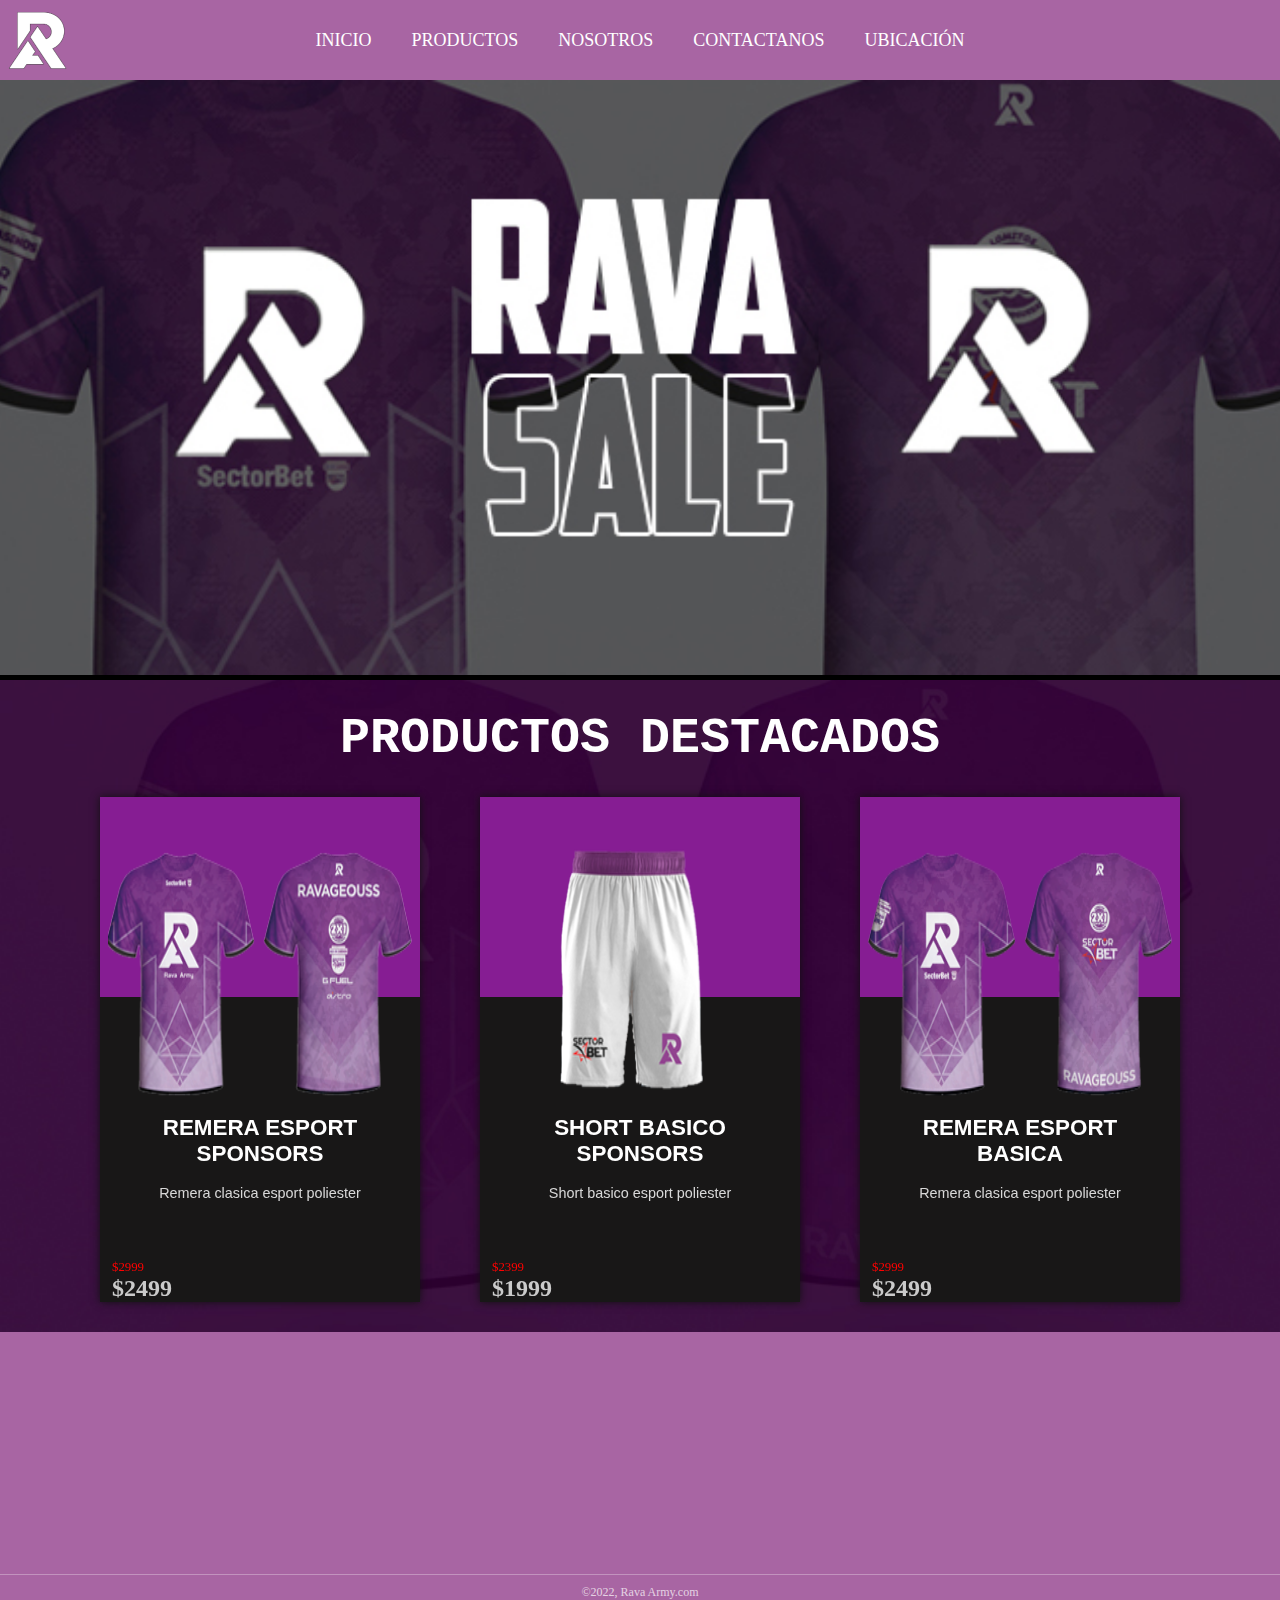
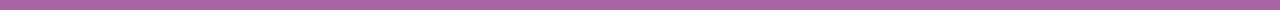
<file: index.html>
<!DOCTYPE html>
<html lang="en">
<head>
    <meta charset="UTF-8">
    <meta http-equiv="X-UA-Compatible" content="IE=edge">
    <meta name="viewport" content="width=device-width, initial-scale=1.0">
    <title>PRUEBA RESPONSIVE</title>
    <link href="https://unpkg.com/aos@2.3.1/dist/aos.css" rel="stylesheet">
    <link rel="stylesheet" href="./assets/style.css">
    <link href="https://cdnjs.cloudflare.com/ajax/libs/font-awesome/5.13.0/css/all.min.css" rel="stylesheet">
</head>

<body class="BodyIndex">
    <nav class="Navbar">
        <input type="checkbox" id="check">
        <label for="check" class="checkbtn">
            <i class="fas fa-bars"></i>
        </label>
        <a href="#" class="enlace">
            <img data-aos="zoom-out" src=".//assets/img/logo-ra-mas-chikito.png" alt="" class="logo">
        </a>
        <ul>
            <li><a class="active" href="./index.html">Inicio</a></li>
            <li><a href="./Pages/Productos.html">Productos</a></li>
            <li><a href="./Pages/Nosotros.html">Nosotros</a></li>
            <li><a href="./Pages/Contactanos.html">Contactanos</a></li>
            <li><a href="./Pages/Ubicación.html">Ubicación</a></li>
        </ul>
    </nav>
    <header class="HeaderIndex"></header>
    
    <main class="MainIndex">
        <h2 class="TituloProductosIndex">PRODUCTOS DESTACADOS</h2>
        <div data-aos="zoom-in" class="ContenedorContenedores">
            <div class="ContenedorProductos">
                <div class="Card Remera1">
                    <img src="./assets/img/remera1paraproductos.png" alt="">
                </div>
                <div class="Informacion">
                    <h1>REMERA ESPORT SPONSORS</h1>
                    <p>Remera clasica esport poliester</p>
                </div>
                <div class="Precio">
                    <div class="BoxPrecio">
                        <span class="Precio1"><strike>$2999</strike></span>
                        <span class="Precio2"><b>$2499</b></span>
                    </div>
                </div>
            </div>
            <div class="ContenedorProductos">
                <div class="Card Short1">
                    <img src="./assets/img/Short1paraproductos.png" alt="">
                </div>
                <div class="Informacion">
                    <h1>SHORT BASICO SPONSORS</h1>
                    <p>Short basico esport poliester</p>
                </div>
                <div class="Precio">
                    <div class="BoxPrecio">
                        <span class="Precio1"><strike>$2399</strike></span>
                        <span class="Precio2"><b>$1999</b></span>
                    </div>
                </div>
            </div>
            <div class="ContenedorProductos">
                <div class="Card Remera2">
                    <img src="./assets/img/remera2paraproductos.png" alt="">
                </div>
                <div class="Informacion">
                    <h1>REMERA ESPORT BASICA</h1>
                    <p>Remera clasica esport poliester</p>
                </div>
                <div class="Precio">
                    <div class="BoxPrecio">
                        <span class="Precio1"><strike>$2999</strike></span>
                        <span class="Precio2"><b>$2499</b></span>
                    </div>
                </div>
            </div>
        </div>
    </main>

    <footer class="Footer">
        <div data-aos="zoom-in" class="FooterContainer">
            <div class="FooterContainerContenido">
                <h3 class="LogoPagina">Rava Army</h3>
                <span class="FooterInfo">+54 3543514092</span>
                <span class="FooterInfo">RavaArmyx@gmail.com</span>
            </div>

            <div class="FooterMenu">
                <div class="FooterContainerContenido">
                    <span class="TituloMenu">Menu</span>
                    <a href="./index.html" class="MenuItemFooter">Inicio</a>
                    <a href="./Pages/Contactanos.html" class="MenuItemFooter">Contactanos</a>
                    <a href="./Pages/Nosotros.html" class="MenuItemFooter">Nosotros</a>
                    <a href="./pages/Productos.html" class="MenuItemFooter">Productos</a>
                    <a href="./pages/Ubicación.html" class="MenuItemFooter">Ubicacion</a>
                </div>
                <div class="FooterContainerContenido">
                    <span class="TituloMenu">Legal</span>
                    <a href="" class="MenuItemFooter">Politicas de privacidad</a>
                    <a href="" class="MenuItemFooter">Cookies</a>
                    <a href="" class="MenuItemFooter">Terminos y condiciones</a>
                </div>
            </div>

            <div class="FooterContainerContenido">
                <span class="TituloMenu">Encontranos en</span>
                <div class="ContenedorRedesSociales">
                    <a href="" class="SocialLink"></a>
                    <a href="" class="SocialLink"></a>
                    <a href="" class="SocialLink"></a>
                </div>
            </div>
        </div>

        <div class="ContenedorCopyright">
            <span class="Copyright">&copy;2022, Rava Army.com</span>
        </div>
    </footer>
    <script src="https://unpkg.com/aos@2.3.1/dist/aos.js"></script>
    <script>
        AOS.init();
      </script>
</body>
</html>
</file>
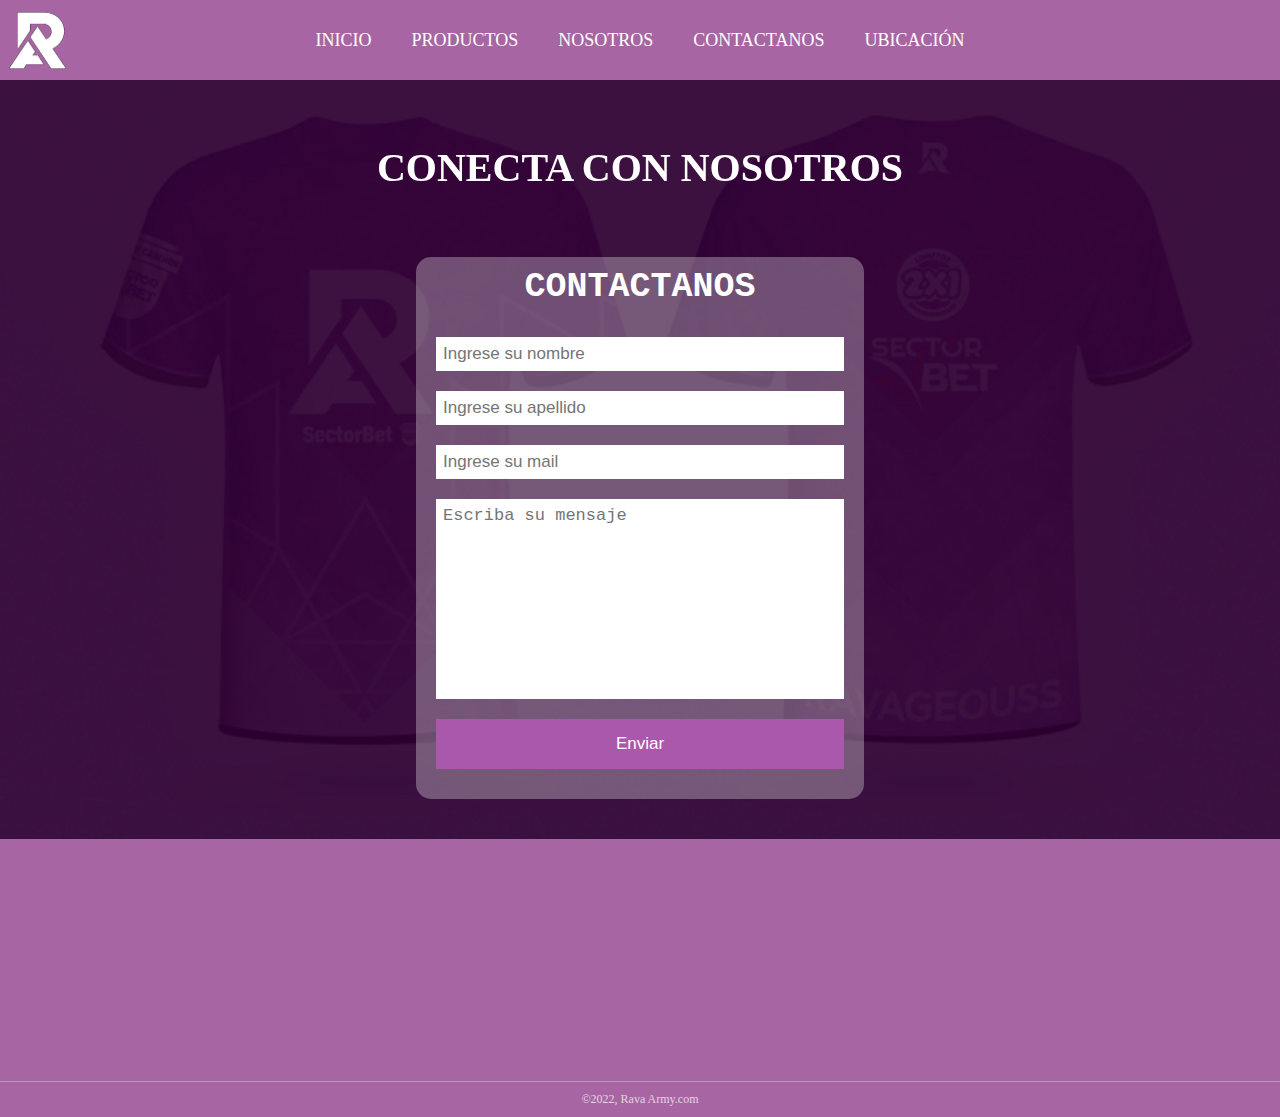
<file: Pages/Contactanos.html>
<!DOCTYPE html>
<html lang="en">
<head>
     <meta charset="UTF-8">
     <meta http-equiv="X-UA-Compatible" content="IE=edge">
     <meta name="viewport" content="width=device-width, initial-scale=1.0">
     <title>PRUEBA RESPONSIVE</title>
     <link href="https://unpkg.com/aos@2.3.1/dist/aos.css" rel="stylesheet">
    <link rel="stylesheet" href="../assets/style.css">
     <link href="https://cdnjs.cloudflare.com/ajax/libs/font-awesome/5.13.0/css/all.min.css" rel="stylesheet">
</head>
<body class="BodyIndex">
    <nav class="Navbar">
        <input type="checkbox" id="check">
        <label for="check" class="checkbtn">
            <i class="fas fa-bars"></i>
        </label>
        <a href="#" class="enlace">
            <img src="../assets/img/logo-ra-mas-chikito.png" alt="" class="logo">
        </a>
        <ul>
            <li><a class="active" href="../index.html">Inicio</a></li>
            <li><a href="./Productos.html">Productos</a></li>
            <li><a href="./Nosotros.html">Nosotros</a></li>
            <li><a href="./Contactanos.html">Contactanos</a></li>
            <li><a href="./Ubicación.html">Ubicación</a></li>
        </ul>
    </nav>
    <header>
    </header>

    <main class="MainIndex">
        <h2 data-aos="fade-right" class="TituloContactanos">CONECTA CON NOSOTROS</h2>
        <div class="ContenedorFormulario">
            <form class="FormularioContacto" action="Contactanos.php" method="post">
                <h2 class="ContactanosText">CONTACTANOS</h2>
                <input type="text" name="Nombre" placeholder="Ingrese su nombre" required>
                <input type="text" name="Apellido" placeholder="Ingrese su apellido" required>
                <input type="text" name="Mail" placeholder="Ingrese su mail" required>
                <textarea name="Mensaje" placeholder="Escriba su mensaje" required></textarea>
                <input class="BotonEnviarForm" type="submit" value="Enviar">
            </form>
        </div>
    </main>

    <aside>

    </aside>

    <footer class="footer">
        <div data-aos="zoom-in" class="FooterContainer">
            <div class="FooterContainerContenido">
                <h3 class="LogoPagina">Rava Army</h3>
                <span class="FooterInfo">+54 3543514092</span>
                <span class="FooterInfo">RavaArmyx@gmail.com</span>
            </div>

            <div class="FooterMenu">
                <div class="FooterContainerContenido">
                    <span class="TituloMenu">Menu</span>
                    <a href="../index.html" class="MenuItemFooter">Inicio</a>
                    <a href="./Contactanos.html" class="MenuItemFooter">Contactanos</a>
                    <a href="./Nosotros.html" class="MenuItemFooter">Nosotros</a>
                    <a href="./Productos.html" class="MenuItemFooter">Productos</a>
                    <a href="./Ubicación.html" class="MenuItemFooter">Ubicacion</a>
                </div>
                <div class="FooterContainerContenido">
                    <span class="TituloMenu">Legal</span>
                    <a href="" class="MenuItemFooter">Politicas de privacidad</a>
                    <a href="" class="MenuItemFooter">Cookies</a>
                    <a href="" class="MenuItemFooter">Terminos y condiciones</a>
                </div>
            </div>

            <div class="FooterContainerContenido">
                <span class="TituloMenu">Encontranos en</span>
                <div class="ContenedorRedesSociales">
                    <a href="" class="SocialLink"></a>
                    <a href="" class="SocialLink"></a>
                    <a href="" class="SocialLink"></a>
                </div>
            </div>
        </div>

        <div class="ContenedorCopyright">
            <span class="Copyright">&copy;2022, Rava Army.com</span>
        </div>
    </footer>
    <script src="https://unpkg.com/aos@2.3.1/dist/aos.js"></script>
    <script>
        AOS.init();
      </script>
</body>
</html>
</file>
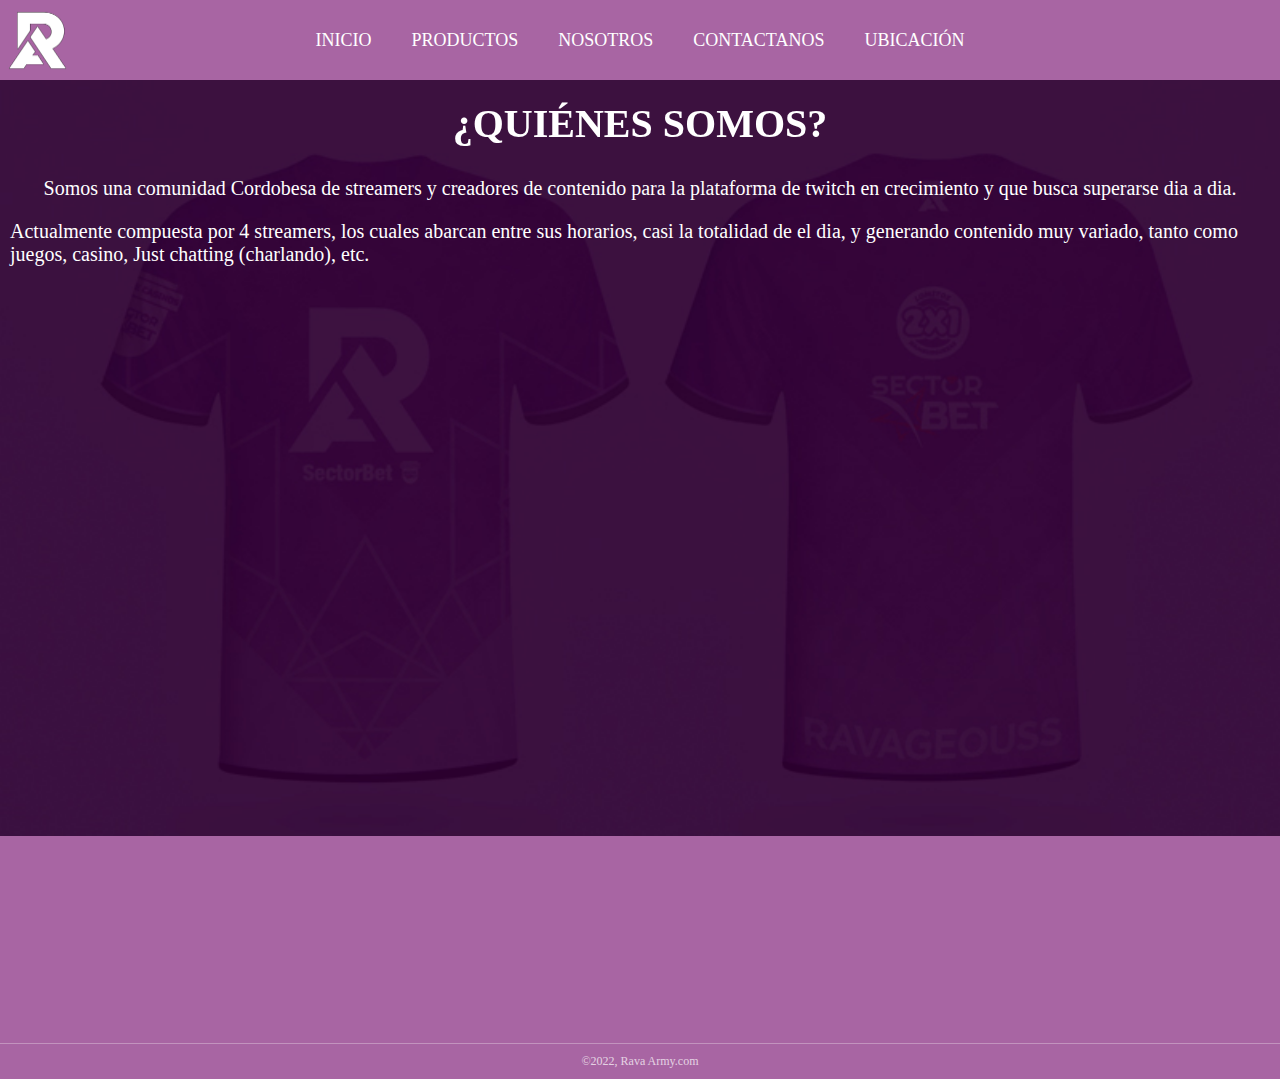
<file: Pages/Nosotros.html>
<!DOCTYPE html>
<html lang="en">
 <head>
    <meta charset="UTF-8">
    <meta http-equiv="X-UA-Compatible" content="IE=edge">
    <meta name="viewport" content="width=device-width, initial-scale=1.0">
    <title>PRUEBA RESPONSIVE</title>
    <link href="https://unpkg.com/aos@2.3.1/dist/aos.css" rel="stylesheet">
    <link rel="stylesheet" href="../assets/style.css">
    <link href="https://cdnjs.cloudflare.com/ajax/libs/font-awesome/5.13.0/css/all.min.css" rel="stylesheet">
</head>

<body class="BodyNosotros">
    <nav class="navbar">
        <nav class="NavBar">
            <input type="checkbox" id="check">
            <label for="check" class="checkbtn">
                <i class="fas fa-bars"></i>
            </label>
            <a href="#" class="enlace">
                <img src="../assets/img/logo-ra-mas-chikito.png" alt="" class="logo">
            </a>
            <ul>
                <li><a class="active" href="../index.html">Inicio</a></li>
                <li><a href="./Productos.html">Productos</a></li>
                <li><a href="./Nosotros.html">Nosotros</a></li>
                <li><a href="./Contactanos.html">Contactanos</a></li>
                <li><a href="./Ubicación.html">Ubicación</a></li>
            </ul>
        </nav>

        <header>

        </header>

        <main>
            <div class="ContenedorNosotros">
                <h2 data-aos="fade-right">¿QUIÉNES SOMOS?</h2>
                <p>Somos una comunidad Cordobesa de streamers y creadores de contenido para la plataforma de twitch en
                    crecimiento y que busca superarse dia a dia.</p>
                <p>Actualmente compuesta por 4 streamers, los cuales abarcan entre sus horarios, casi la totalidad de el
                    dia, y generando contenido muy variado, tanto como juegos, casino, Just chatting (charlando), etc.
                </p>
                <iframe width="720" height="485" src="https://www.youtube.com/embed/cOakPur9TXs"
                    title="YouTube video player" frameborder="0"
                    allow="accelerometer; autoplay; clipboard-write; encrypted-media; gyroscope; picture-in-picture"
                    allowfullscreen></iframe>
            </div>
        </main>

        <aside>

        </aside>

        <footer class="Footer">
            <div data-aos="zoom-in" class="FooterContainer">
                <div class="FooterContainerContenido">
                    <h3 class="LogoPagina">Rava Army</h3>
                    <span class="FooterInfo">+54 3543514092</span>
                    <span class="FooterInfo">RavaArmyx@gmail.com</span>
                </div>
    
                <div class="FooterMenu">
                    <div class="FooterContainerContenido">
                        <span class="TituloMenu">Menu</span>
                        <a href="../index.html" class="MenuItemFooter">Inicio</a>
                        <a href="./Contactanos.html" class="MenuItemFooter">Contactanos</a>
                        <a href="./Nosotros.html" class="MenuItemFooter">Nosotros</a>
                        <a href="./Productos.html" class="MenuItemFooter">Productos</a>
                        <a href="./Ubicación.html" class="MenuItemFooter">Ubicacion</a>
                    </div>
                    <div class="FooterContainerContenido">
                        <span class="TituloMenu">Legal</span>
                        <a href="" class="MenuItemFooter">Politicas de privacidad</a>
                        <a href="" class="MenuItemFooter">Cookies</a>
                        <a href="" class="MenuItemFooter">Terminos y condiciones</a>
                    </div>
                </div>
    
                <div class="FooterContainerContenido">
                    <span class="TituloMenu">Encontranos en</span>
                    <div class="ContenedorRedesSociales">
                        <a href="" class="SocialLink"></a>
                        <a href="" class="SocialLink"></a>
                        <a href="" class="SocialLink"></a>
                    </div>
                </div>
            </div>
    
            <div class="ContenedorCopyright">
                <span class="Copyright">&copy;2022, Rava Army.com</span>
            </div>
        </footer>
        <script src="https://unpkg.com/aos@2.3.1/dist/aos.js"></script>
        <script>
            AOS.init();
          </script>
</body>

</html>
</file>
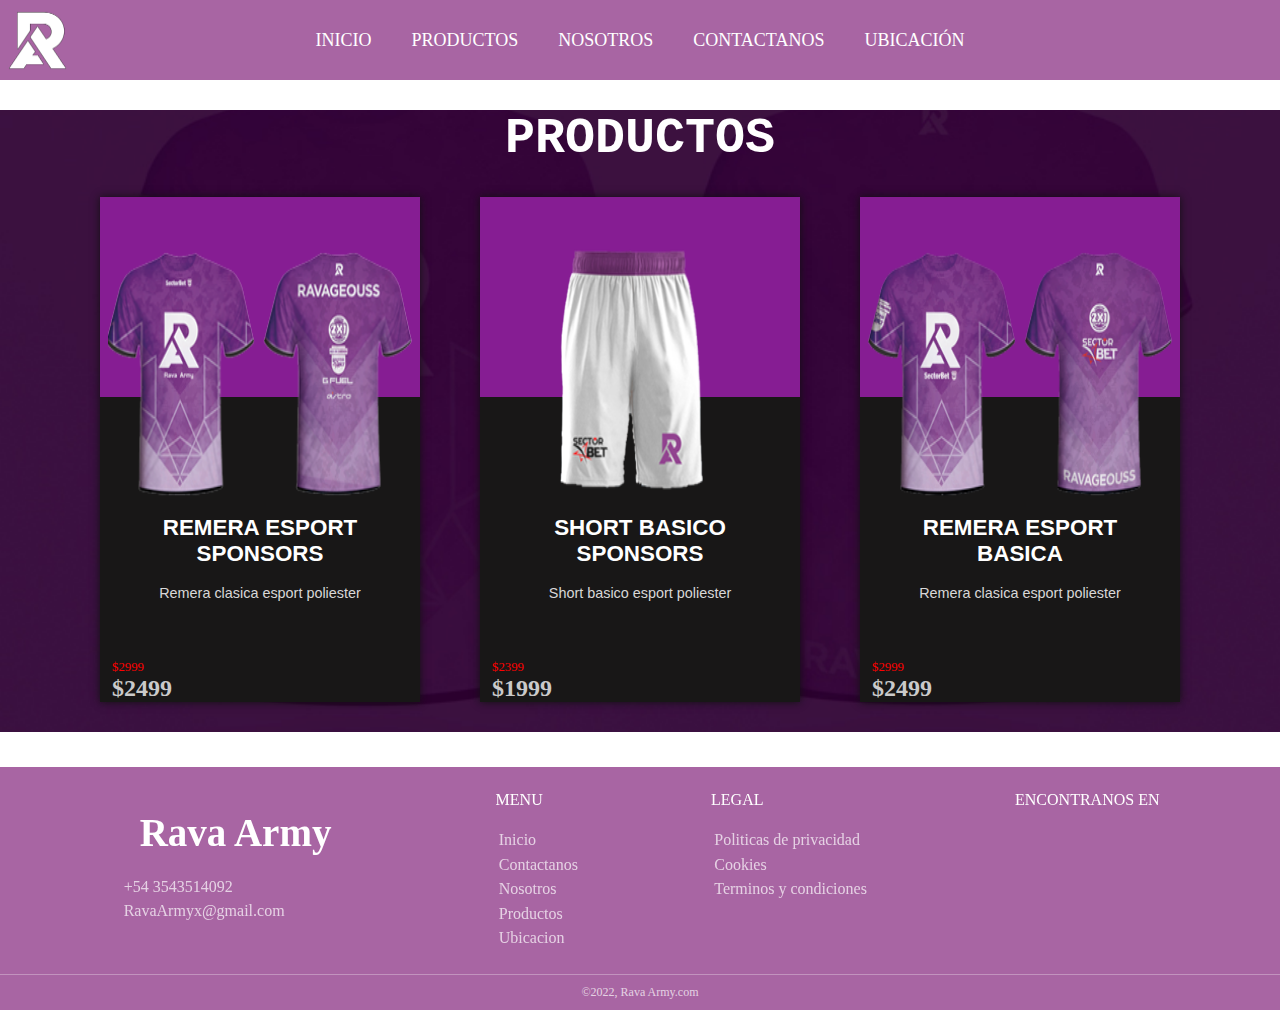
<file: Pages/Productos.html>
<!DOCTYPE html>
<html lang="en">
 <head>
     <meta charset="UTF-8">
     <meta http-equiv="X-UA-Compatible" content="IE=edge">
     <meta name="viewport" content="width=device-width, initial-scale=1.0">
     <title>PRUEBA RESPONSIVE</title>
     <link href="https://unpkg.com/aos@2.3.1/dist/aos.css" rel="stylesheet">
     <link rel="stylesheet" href="../assets/style.css">
     <link href="https://cdnjs.cloudflare.com/ajax/libs/font-awesome/5.13.0/css/all.min.css" rel="stylesheet">
</head>
<body>
    <nav class="navbar">
        <nav class="NavBar">
            <input type="checkbox" id="check">
            <label for="check" class="checkbtn">
                <i class="fas fa-bars"></i>
            </label>
            <a href="#" class="enlace">
                <img src="../assets/img/logo-ra-mas-chikito.png" alt="" class="logo">
            </a>
            <ul>
                <li><a class="active" href="../index.html">Inicio</a></li>
                <li><a href="./Productos.html">Productos</a></li>
                <li><a href="./Nosotros.html">Nosotros</a></li>
                <li><a href="./Contactanos.html">Contactanos</a></li>
                <li><a href="./Ubicación.html">Ubicación</a></li>
            </ul>
        </nav>
    
    <header class="HeaderProductos">  </header>

    <main>
        <main class="MainIndex">
            <h2 class="TituloProductosIndex">PRODUCTOS</h2>
            <div class="ContenedorContenedores">
                <div class="ContenedorProductos">
                    <div class="Card Remera1">
                        <img src="../assets/img/remera1paraproductos.png" alt="">
                    </div>
                    <div class="Informacion">
                        <h1>REMERA ESPORT SPONSORS</h1>
                        <p>Remera clasica esport poliester</p>
                    </div>
                    <div class="Precio">
                        <div class="BoxPrecio">
                            <span class="Precio1"><strike>$2999</strike></span>
                            <span class="Precio2"><b>$2499</b></span>
                        </div>
                    </div>
                </div>
                <div class="ContenedorProductos">
                    <div class="Card Short1">
                        <img src="../assets/img/Short1paraproductos.png" alt="">
                    </div>
                    <div class="Informacion">
                        <h1>SHORT BASICO SPONSORS</h1>
                        <p>Short basico esport poliester</p>
                    </div>
                    <div class="Precio">
                        <div class="BoxPrecio">
                            <span class="Precio1"><strike>$2399</strike></span>
                            <span class="Precio2"><b>$1999</b></span>
                        </div>
                    </div>
                </div>
                <div class="ContenedorProductos">
                    <div class="Card Remera2">
                        <img src="../assets/img/remera2paraproductos.png" alt="">
                    </div>
                    <div class="Informacion">
                        <h1>REMERA ESPORT BASICA</h1>
                        <p>Remera clasica esport poliester</p>
                    </div>
                    <div class="Precio">
                        <div class="BoxPrecio">
                            <span class="Precio1"><strike>$2999</strike></span>
                            <span class="Precio2"><b>$2499</b></span>
                        </div>
                    </div>
                </div>
            </div>
        </main>
    </main>

    <aside>

    </aside>

    <footer class="Footer">
        <div data-aos="zoom-in" class="FooterContainer">
            <div class="FooterContainerContenido">
                <h3 class="LogoPagina">Rava Army</h3>
                <span class="FooterInfo">+54 3543514092</span>
                <span class="FooterInfo">RavaArmyx@gmail.com</span>
            </div>

            <div class="FooterMenu">
                <div class="FooterContainerContenido">
                    <span class="TituloMenu">Menu</span>
                    <a href="../index.html" class="MenuItemFooter">Inicio</a>
                    <a href="./Contactanos.html" class="MenuItemFooter">Contactanos</a>
                    <a href="./Nosotros.html" class="MenuItemFooter">Nosotros</a>
                    <a href="./Productos.html" class="MenuItemFooter">Productos</a>
                    <a href="./Ubicación.html" class="MenuItemFooter">Ubicacion</a>
                </div>
                <div class="FooterContainerContenido">
                    <span class="TituloMenu">Legal</span>
                    <a href="" class="MenuItemFooter">Politicas de privacidad</a>
                    <a href="" class="MenuItemFooter">Cookies</a>
                    <a href="" class="MenuItemFooter">Terminos y condiciones</a>
                </div>
            </div>

            <div class="FooterContainerContenido">
                <span class="TituloMenu">Encontranos en</span>
                <div class="ContenedorRedesSociales">
                    <a href="" class="SocialLink"></a>
                    <a href="" class="SocialLink"></a>
                    <a href="" class="SocialLink"></a>
                </div>
            </div>
        </div>

        <div class="ContenedorCopyright">
            <span class="Copyright">&copy;2022, Rava Army.com</span>
        </div>
    </footer>
    <script src="https://unpkg.com/aos@2.3.1/dist/aos.js"></script>
    <script>
        AOS.init();
      </script>
</body>
</html>
</file>
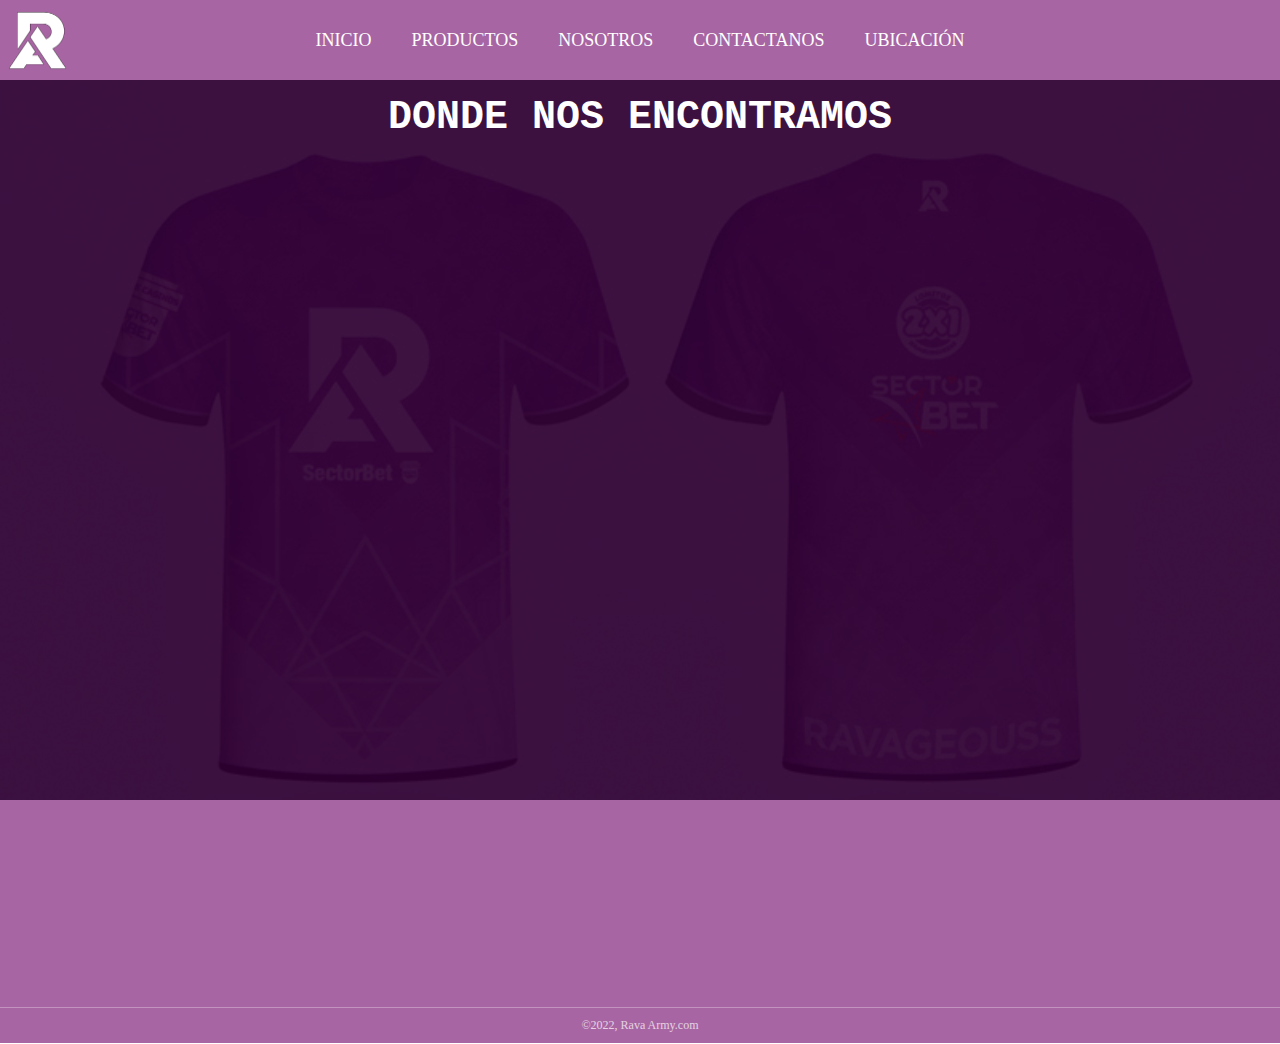
<file: Pages/Ubicación.html>
<!DOCTYPE html>
<html lang="en">
<head>
     <meta charset="UTF-8">
    <meta http-equiv="X-UA-Compatible" content="IE=edge">
    <meta name="viewport" content="width=device-width, initial-scale=1.0">
     <title>PRUEBA RESPONSIVE</title>
     <link href="https://unpkg.com/aos@2.3.1/dist/aos.css" rel="stylesheet">
     <link rel="stylesheet" href="../assets/style.css">
     <link href="https://cdnjs.cloudflare.com/ajax/libs/font-awesome/5.13.0/css/all.min.css" rel="stylesheet">
</head>
<body class="BodyUbicacion">
    <nav class="navbar">
        <nav class="NavBar">
            <input type="checkbox" id="check">
            <label for="check" class="checkbtn">
                <i class="fas fa-bars"></i>
            </label>
            <a href="#" class="enlace">
                <img src="../assets/img/logo-ra-mas-chikito.png" alt="" class="logo">
            </a>
            <ul>
                <li><a class="active" href="../index.html">Inicio</a></li>
                <li><a href="./Productos.html">Productos</a></li>
                <li><a href="./Nosotros.html">Nosotros</a></li>
                <li><a href="./Contactanos.html">Contactanos</a></li>
                <li><a href="./Ubicación.html">Ubicación</a></li>
            </ul>
        </nav>
    
    <header>

    </header>

    <main class="MainUbicacion">
        <h1 class="TituloUbicacion">DONDE NOS ENCONTRAMOS</h1>
        <div class="ContenedorMapa">
            <iframe src="https://www.google.com/maps/embed?pb=!1m18!1m12!1m3!1d108977.23050045529!2d-64.26438357830537!3d-31.399287636258475!2m3!1f0!2f0!3f0!3m2!1i1024!2i768!4f13.1!3m3!1m2!1s0x9432985f478f5b69%3A0xb0a24f9a5366b092!2zQ8OzcmRvYmE!5e0!3m2!1ses-419!2sar!4v1653438043925!5m2!1ses-419!2sar" width="763" height="605" style="border:0;" allowfullscreen="" loading="lazy" referrerpolicy="no-referrer-when-downgrade"></iframe>
        </div>
    </main>

    <aside>

    </aside>

    <footer class="Footer">
        <div data-aos="zoom-in" class="FooterContainer">
            <div class="FooterContainerContenido">
                <h3 class="LogoPagina">Rava Army</h3>
                <span class="FooterInfo">+54 3543514092</span>
                <span class="FooterInfo">RavaArmyx@gmail.com</span>
            </div>

            <div class="FooterMenu">
                <div class="FooterContainerContenido">
                    <span class="TituloMenu">Menu</span>
                    <a href="../index.html" class="MenuItemFooter">Inicio</a>
                    <a href="./Contactanos.html" class="MenuItemFooter">Contactanos</a>
                    <a href="./Nosotros.html" class="MenuItemFooter">Nosotros</a>
                    <a href="./Productos.html" class="MenuItemFooter">Productos</a>
                    <a href="./Ubicación.html" class="MenuItemFooter">Ubicacion</a>
                </div>
                <div class="FooterContainerContenido">
                    <span class="TituloMenu">Legal</span>
                    <a href="" class="MenuItemFooter">Politicas de privacidad</a>
                    <a href="" class="MenuItemFooter">Cookies</a>
                    <a href="" class="MenuItemFooter">Terminos y condiciones</a>
                </div>
            </div>

            <div class="FooterContainerContenido">
                <span class="TituloMenu">Encontranos en</span>
                <div class="ContenedorRedesSociales">
                    <a href="" class="SocialLink"></a>
                    <a href="" class="SocialLink"></a>
                    <a href="" class="SocialLink"></a>
                </div>
            </div>
        </div>

        <div class="ContenedorCopyright">
            <span class="Copyright">&copy;2022, Rava Army.com</span>
        </div>
    </footer>
    <script src="https://unpkg.com/aos@2.3.1/dist/aos.js"></script>
    <script>
        AOS.init();
      </script>
</body>
</html>
</file>
<file: assets/style.css>
*{
    padding: 0;
    margin: 0;
    text-decoration: none;
    list-style: none;
    box-sizing: border-box;
}

.BodyIndex{
    display: grid;
    grid-template-rows: 80px auto auto auto;
    grid-template-areas: "navbar"
                         "header"
                         "main"
                         "footer";
}
.Navbar{
    grid-area: navbar;
}
.HeaderIndex{
    grid-area: header;
    background-image: url(./img/aver-este-header.jpg);
    background-size: cover;
    width: 100%;
    height: 600px;
    background-repeat: no-repeat;
    background-position: center;
    border-bottom: 5px solid rgb(0, 0, 0);
}
.MainIndex{
    grid-area: main;
    background-image: url(./img/BackgroundContactanos.jpg);
    background-repeat: no-repeat;
    background-position: center;
    background-size: cover;
}
/*---------PRODUCTOSINDEX-------------*/
.TituloProductosIndex{
    color: #fff;
    text-align: center;
    margin-top: 30px;
    font-size: 50px;
    font-family: monospace;
}
.ContenedorContenedores{
    display: flex;
    justify-content: center;
    align-items: center;
}
.ContenedorProductos{
    background-color: rgb(24, 23, 23);
    box-shadow: 0 0 8px #111;
    margin: 30px;
    width: 25%;
}
.ContenedorProductos .Card{
    height:200px;
    width: 100%;
    margin-bottom: 100px;
}
.ContenedorProductos img{
    margin: auto;
    display: block;
}
.Remera1 img{
    height: 350px;
    width: 95%;
}
.Short1 img{
    height: 340px;
    width: 95%;
}
.Remera2 img{
    height: 350px;
    width: 95%;
}
.ContenedorProductos .Remera1{
    background-color: #a91fbbc2;
}
.ContenedorProductos .Short1{
    background-color: #a91fbbc2;
}
.ContenedorProductos .Remera2{
    background-color: #a91fbbc2;
}
.Informacion{
    height: 160px;
    width: 100%;
}
.Informacion h1{
    font-family: sans-serif;
    font-size: 1.4em;
    text-align: center;
    color: rgb(255, 255, 255);
    padding: 18px;
}
.Informacion p{
    text-align: center;
    font-family: sans-serif;
    font-size: 0.9em;
    color: rgb(216, 216, 216);
}
.precio{
    height: 50px;
    width: 85%;
    margin: auto;
    font-family: sans-serif;
    display: flex;
    justify-content: space-between;
    align-items: center;
}
.BoxPrecio{
    width: 80px;
}
.Precio1{
    margin: 12px;
    color: red;
    font-size: 0.8em;
}
.Precio2{
    font-size: 1.5em;
    margin: 12px;
    color: rgb(202, 202, 202);
}
/*--------------------NAVBAR---------------------*/

nav{
    background: rgb(168, 101, 163);
    height: 80px;
    width: 100%;
}
.enlace{
    position: absolute;
    padding: 0px 0px;
}
.logo{
    height: 80px;
}
nav ul{
text-align: center;
}
nav ul li{
    display: inline-block;
    line-height: 80px;
    margin: 0 5px;
}
nav ul li a{
    color: #fff;
    font-size: 18px;
    padding: 7px 13px;
    border-radius: 3px;
    text-transform: uppercase;
}
nav ul li a:hover{color: black;}
.checkbtn{
    font-size: 30px;
    color: #fff;
    float: right;
    line-height: 80px;
    margin-right: 40px;
    cursor: pointer;
    display: none;
}
#check{
    display: none;
}
section{
    background: url(./img/BackgroundContactanos.jpg) no-repeat;
    background-size: cover;
    background-position: center center;
    height: calc(100vh - 80px);
}

@media (max-width: 952px){
    .ContenedorContenedores{
        flex-direction: column;
    }
    .ContenedorProductos{
        width: 45%;
    }
    .FormularioContacto{
        width: 100%;
    }
}
/*------------------FOOTER--------------------*/
footer{
    background-color: rgb(168, 101, 163);
    color: white;
    grid-area: footer;
}
.ContenedorCopyright{
    width: 100%;
    display: flex;
    justify-content: center;
    align-items: center;
    border-top: 1px solid rgba(255, 255, 255, 0.3);
}
.Copyright{
    font-size: 12px;
    opacity: 0.7;
    font-weight: 400;
    padding: 10px 0;
}

.FooterContainer{
    margin-top: 35px;
    width: 100%;
    padding: 1.5rem 3rem;
    display: flex;
    justify-content: space-around;
}
.FooterContainerContenido{
    display: flex;
    justify-content: flex-start;
    align-items: flex-start;
    flex-direction: column;
    margin: 0px 65px;
}
footer .LogoPagina{
    margin: 1.2rem;
    font-size:39px;
}
.FooterInfo, .MenuItemFooter{
    margin: 0.2rem;
    opacity: 0.7;
    color: white;
    text-decoration: none;
    transition: 0.5s;
}
.MenuItemFooter:hover{
    opacity: 1;
}
.TituloMenu{
    font-size: 16px;
    font-weight: 400;
    text-transform: uppercase;
    margin-bottom: 1.2rem;
}
.ContenedorRedesSociales{
    display: flex;
    justify-content: center;
    align-items: center;
    width: 100%;
}
.SocialLink{
    height: 100%;
    width: 30px;
    background-size: 70%;
    background-position: center;
    background-repeat: no-repeat;
}
.SocialLink:hover{
    opacity: 0.7;
}
.FooterMenu{
    display: flex;
}
/*-----------------CONTACTANOS---------------- */
.TituloContactanos{
    color: #fff;
    margin-top: 5%;
    text-align: center;
    font-size: 2.5rem;
    margin-bottom: 2%;
}
.FormularioContacto{
    margin: 40px 0px;
    display: flex;
    flex-direction: column;
    align-items: center;
    font-size: 20px;
    font-family: 'Trebuchet MS', 'Lucida Sans Unicode', 'Lucida Grande', 'Lucida Sans', Arial, sans-serif;
    width: 35%;
    background-color: rgba(255, 255, 255, 0.3);
    padding: 10px 20px;
    border-radius: 15px;
}
.ContenedorFormulario{
    display: flex;
    justify-content: center;
}
.ContactanosText{
    color: white;
    text-align: center;
    font-size: 35px;
    margin-bottom: 30px;
    font-family: monospace;
}
input, textarea{
    width: 100%;
    margin-bottom: 20px;
    padding: 7px;
    font-size: 17px;
    border: none;
}
textarea{
    min-height:200px;
    min-width: 100%;
    resize: none;
}
.BotonEnviarForm{
    background-color: #a958ac;
    color: white;
    padding: 15px;
}
.BotonEnviarForm:hover{
    cursor: pointer;
    background-color: rgb(80 17 75);
    color: rgb(255, 255, 255);
}
.BodyContactanos{
    background-image: url(./img/BackgroundContactanos.jpg);
    background-size: 100vw;
    background-attachment: fixed;
}
/*-------------NOSOTROS-------------*/
.ContenedorNosotros{
    display: flex;
    flex-direction: column;
    align-items: center;
    justify-content: center;
}
.ContenedorNosotros h2 {
    margin: 20px;
    font-size: 40px;
    color: white;
}
.ContenedorNosotros p{
    margin: 10px;
    font-size: 20px;
    color: white;
}
.ContenedorNosotros iframe {
    margin: 20px;
}
.BodyNosotros{
background-image: url(../assets/img/BackgroundContactanos.jpg);
background-size: 100vw;
background-attachment: fixed;
}
/*-------------------UBICACIÓN-------------------*/
.TituloUbicacion{
    text-align: center;
    margin: 15px;
    color: white;
}
.ContenedorMapa{
    display: flex;
    justify-content: center;
    margin: 20px;
}
.BodyUbicacion{
    background-image: url(./img/BackgroundContactanos.jpg);
    background-size: cover;
}
.TituloUbicacion{
    font-size: 40px;
    font-family: monospace;
}

@media(max-width: 768px){
    /*--------NAV-------*/
    .checkbtn{
        display: block;
    }
    ul{
        position: fixed;
        width: 100%;
        height: 100vh;
        background: #131313;
        top: 80px;
        left: -100%;
        text-align: center;
        transition: all .5s;
    
    }
    nav ul li{
        display: block;
        margin: 50px 0;
        line-height: 30px;
    }
    nav ul li a{
        font-size: 20px;
    }
    #check:checked ~ ul{
        left:0;
    }
    .Navbar{
        position: fixed;
        z-index: 1;
    }
    nav ul li a:hover{color:rgb(168, 101, 163);}
    
    .ContenedorProductos{
        width: 55%;
    }
    .FooterContainer{
        flex-direction: column;
        align-items: center;
        font-size: 20px;
    }
    .FooterContainerContenido{
        margin: 25px 0px
    }
    .FooterMenu{
        display: flex;
        width: 100%;
        justify-content: space-around;
    }
    .TituloContactanos{
        margin:10%
    }
}

@media (max-width: 420px) {
    .ContenedorProductos{
        width: 100%;
    }
}
@media (max-width: 950px) {
    .FormularioContacto{
        width: 60%;
    }
    .FormularioContacto input{
        font-size: 25px;
    }
}
@media (max-width: 574px) {
    .FormularioContacto{
        width: 70%;
    }
}
@media (max-width: 850px){
    .FormularioContacto{
        width: 70%;
        margin-top: 15%;
    }
}
</file>
